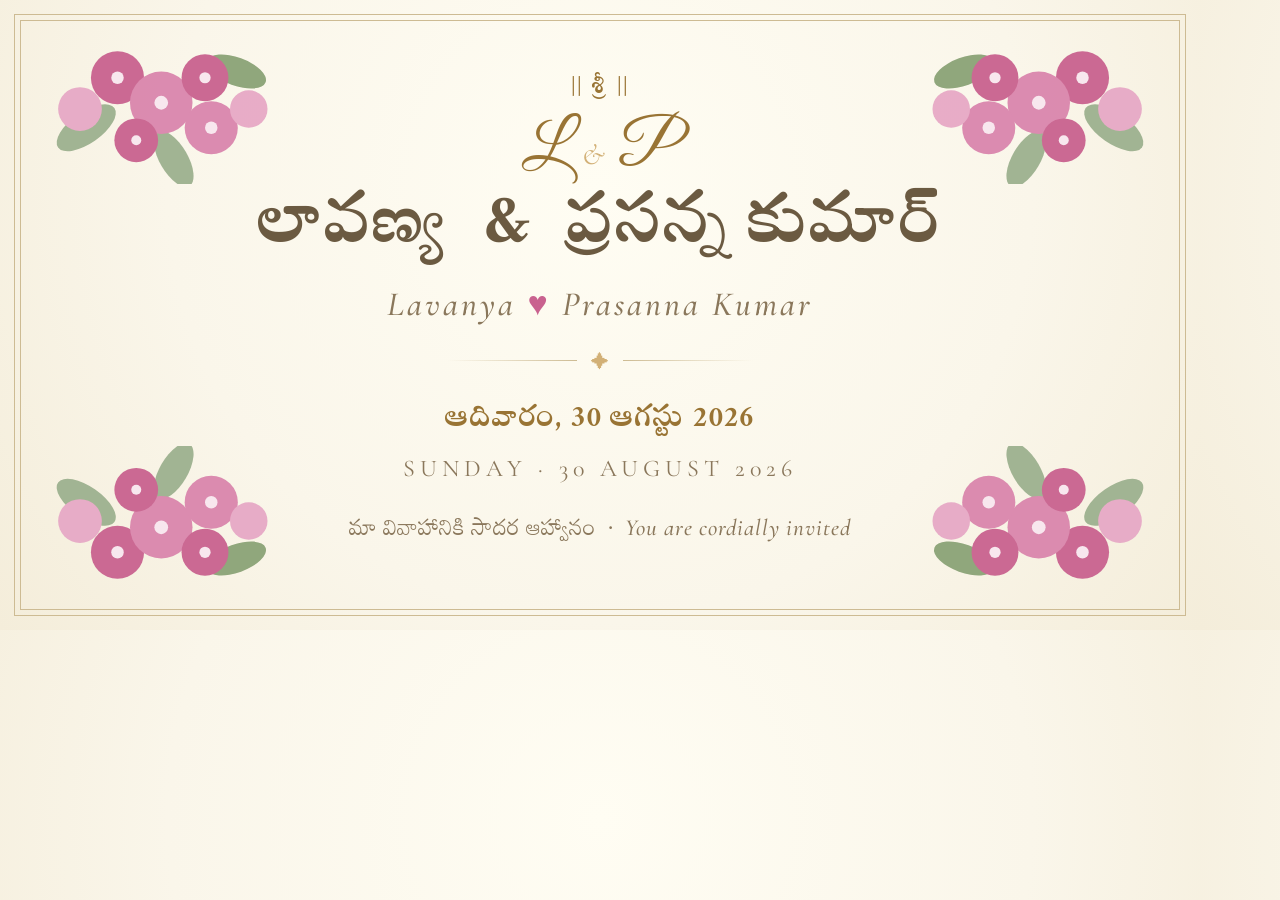
<file: assets/og-poster-source.html>
<!DOCTYPE html>
<html lang="te">
<head>
<meta charset="UTF-8">
<title>OG Poster</title>
<link rel="preconnect" href="https://fonts.googleapis.com">
<link rel="preconnect" href="https://fonts.gstatic.com" crossorigin>
<link href="https://fonts.googleapis.com/css2?family=Ramaraja&family=Mandali&family=Cormorant+Garamond:ital,wght@0,400;0,500;0,600;1,400;1,500&family=Great+Vibes&display=swap" rel="stylesheet">
<style>
  :root {
    --ivory: #faf6ea; --cream: #f4edda; --cream-2: #efe6cf;
    --gold: #b9924f; --gold-2: #d2b076; --gold-ink: #997434;
    --line: #cdbb93; --ink: #6b5a41; --ink-soft: #8a775b;
    --rose: #c9628f; --rose-2: #da86ad; --sage: #9db18f;
  }
  * { margin: 0; padding: 0; box-sizing: border-box; }
  html, body { width: 1200px; height: 630px; overflow: hidden; }
  body {
    font-family: 'Mandali', serif;
    color: var(--ink);
    background: radial-gradient(circle at 50% 30%, #fffdf3, var(--ivory) 58%, var(--cream));
    position: relative;
  }
  /* thin double gold frame */
  .frame {
    position: absolute; inset: 20px;
    border: 1.5px solid var(--line);
    outline: 1.5px solid var(--line);
    outline-offset: 5px;
    pointer-events: none;
  }
  /* corner florals */
  .floral { position: absolute; width: 250px; height: auto; opacity: .95; }
  .f-tl { top: 34px; left: 30px; }
  .f-tr { top: 34px; right: 30px; transform: scaleX(-1); }
  .f-bl { bottom: 34px; left: 30px; transform: scaleY(-1); }
  .f-br { bottom: 34px; right: 30px; transform: rotate(180deg); }

  /* faint dome backdrop at bottom center */
  .dome {
    position: absolute; left: 50%; bottom: -70px; transform: translateX(-50%);
    width: 230px; opacity: .5;
  }

  .card {
    position: absolute; inset: 0;
    display: flex; flex-direction: column;
    align-items: center; justify-content: center;
    text-align: center;
    padding-bottom: 14px;
  }
  .sri {
    font-family: 'Ramaraja', serif;
    color: var(--gold-ink);
    font-size: 26px; letter-spacing: 2px;
    margin-bottom: 6px;
  }
  .monogram {
    display: flex; align-items: baseline; gap: 14px;
    font-family: 'Great Vibes', cursive;
    color: var(--gold-ink);
    margin-bottom: 2px;
  }
  .monogram span { font-size: 64px; line-height: 1; }
  .monogram i { font-family: 'Cormorant Garamond', serif; font-style: italic; font-size: 30px; color: var(--gold-2); }
  .names-te {
    font-family: 'Ramaraja', serif;
    font-size: 78px; line-height: 1.25;
    color: var(--ink);
    letter-spacing: 1px;
  }
  .names-en {
    font-family: 'Cormorant Garamond', serif; font-style: italic;
    font-size: 34px; font-weight: 500;
    color: var(--ink-soft);
    letter-spacing: 3px;
    margin-top: 2px;
  }
  .names-en .heart { color: var(--rose); font-style: normal; }
  .divider {
    display: flex; align-items: center; gap: 14px;
    color: var(--gold-2); margin: 18px 0 14px;
  }
  .divider::before, .divider::after {
    content: ''; display: block; width: 130px; height: 1px;
    background: linear-gradient(to right, transparent, var(--line));
  }
  .divider::after { background: linear-gradient(to left, transparent, var(--line)); }
  .divider span { font-size: 18px; }
  .date-te {
    font-family: 'Ramaraja', serif;
    font-size: 33px; color: var(--gold-ink); letter-spacing: 1px;
  }
  .date-en {
    font-family: 'Cormorant Garamond', serif;
    font-size: 24px; letter-spacing: 5px;
    color: var(--ink-soft);
    margin-top: 4px; text-transform: uppercase;
  }
  .invite-line {
    font-family: 'Mandali', serif;
    font-size: 23px; color: var(--ink-soft);
    margin-top: 20px;
  }
  .invite-line b { font-family: 'Cormorant Garamond', serif; font-weight: 500; font-style: italic; letter-spacing: 1px; }
</style>
</head>
<body>

  <svg width="0" height="0" style="position:absolute">
    <defs>
      <g id="floral">
        <ellipse cx="18" cy="30" rx="11" ry="5" fill="#9db18f" transform="rotate(-35 18 30)"/>
        <ellipse cx="66" cy="12" rx="10" ry="4.5" fill="#8ba377" transform="rotate(20 66 12)"/>
        <ellipse cx="46" cy="40" rx="10" ry="4.5" fill="#9db18f" transform="rotate(60 46 40)"/>
        <circle cx="28" cy="14" r="8.5" fill="#c9628f"/>
        <circle cx="42" cy="22" r="10" fill="#da86ad"/>
        <circle cx="16" cy="24" r="7" fill="#e7a9c6"/>
        <circle cx="56" cy="14" r="7.5" fill="#c9628f"/>
        <circle cx="58" cy="30" r="8.5" fill="#da86ad"/>
        <circle cx="34" cy="34" r="7" fill="#c9628f"/>
        <circle cx="70" cy="24" r="6" fill="#e7a9c6"/>
        <circle cx="28" cy="14" r="2" fill="#f8e7ef"/>
        <circle cx="42" cy="22" r="2.2" fill="#f8e7ef"/>
        <circle cx="56" cy="14" r="1.8" fill="#f8e7ef"/>
        <circle cx="58" cy="30" r="2" fill="#f8e7ef"/>
        <circle cx="34" cy="34" r="1.6" fill="#f8e7ef"/>
      </g>
    </defs>
  </svg>

  <div class="frame"></div>

  <svg class="floral f-tl" viewBox="0 0 80 48"><use href="#floral"/></svg>
  <svg class="floral f-tr" viewBox="0 0 80 48"><use href="#floral"/></svg>
  <svg class="floral f-bl" viewBox="0 0 80 48"><use href="#floral"/></svg>
  <svg class="floral f-br" viewBox="0 0 80 48"><use href="#floral"/></svg>

  <div class="card">
    <p class="sri">|| శ్రీ ||</p>
    <div class="monogram"><span>L</span><i>&amp;</i><span>P</span></div>
    <p class="names-te">లావణ్య &nbsp;&amp;&nbsp; ప్రసన్న కుమార్</p>
    <p class="names-en">Lavanya <span class="heart">♥</span> Prasanna Kumar</p>
    <div class="divider"><span>✦</span></div>
    <p class="date-te">ఆదివారం, 30 ఆగస్టు 2026</p>
    <p class="date-en">Sunday · 30 August 2026</p>
    <p class="invite-line">మా వివాహానికి సాదర ఆహ్వానం &nbsp;·&nbsp; <b>You are cordially invited</b></p>
  </div>

</body>
</html>
</file>
